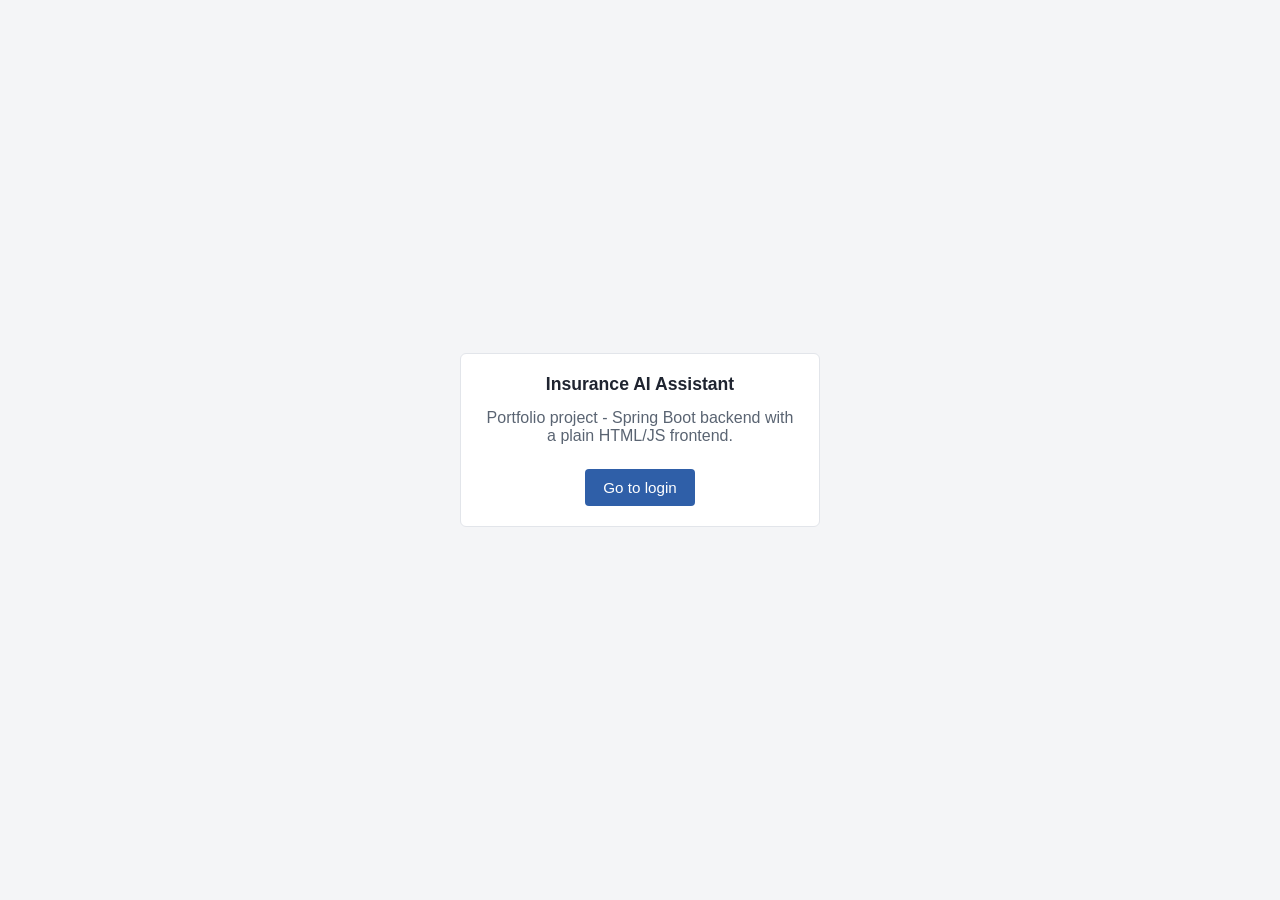
<file: frontend/index.html>
<!DOCTYPE html>
<html lang="en">
<head>
    <meta charset="UTF-8">
    <title>Insurance AI Assistant</title>
    <link rel="stylesheet" href="css/style.css">
</head>
<body>
    <div class="login-wrapper">
        <div class="card login-card" style="text-align: center;">
            <h2>Insurance AI Assistant</h2>
            <p class="page-subtitle">Portfolio project - Spring Boot backend with a plain HTML/JS frontend.</p>
            <div class="login-actions" style="justify-content: center;">
                <a href="login.html"><button>Go to login</button></a>
            </div>
        </div>
    </div>
</body>
</html>
</file>
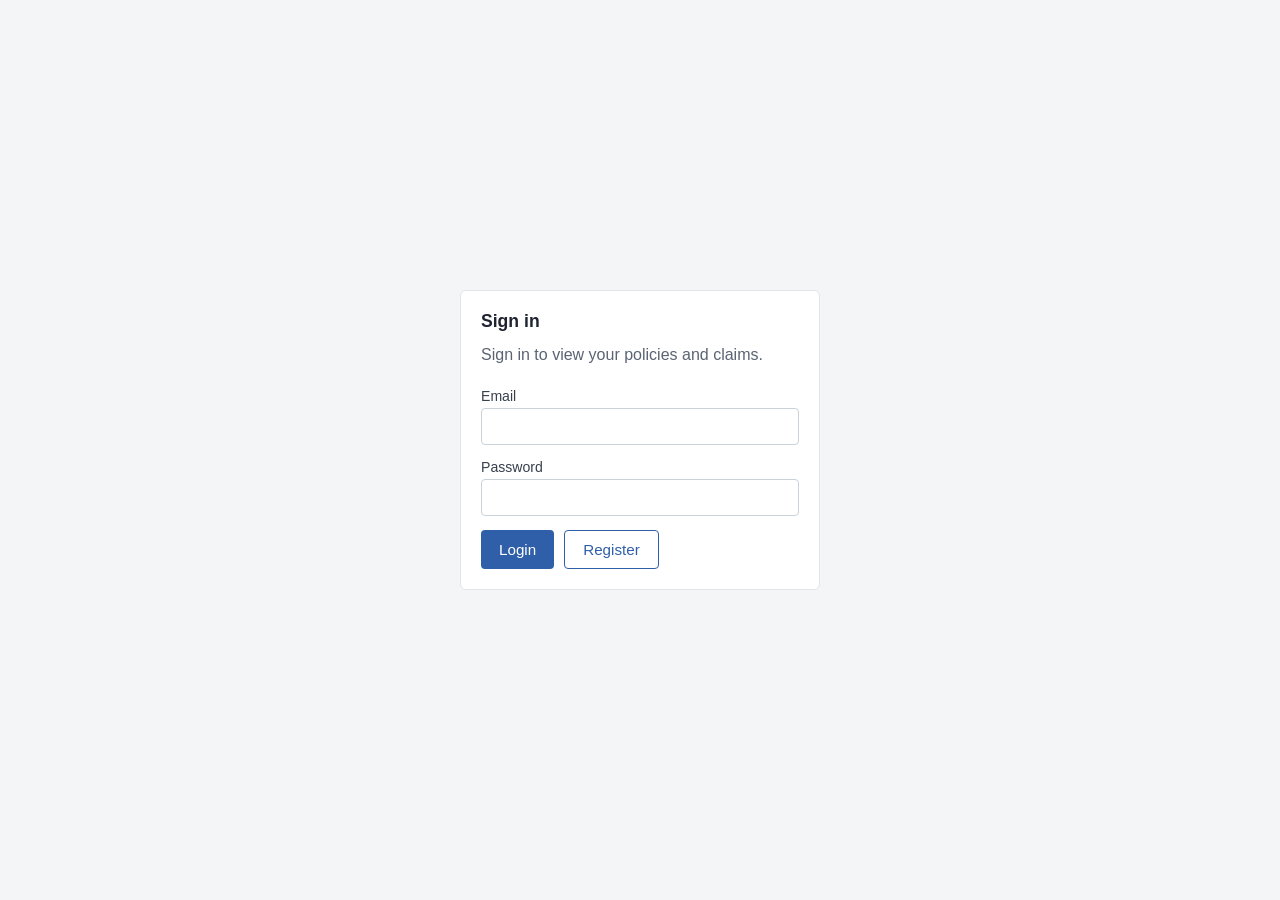
<file: frontend/assistant.html>
<!DOCTYPE html>
<html lang="en">
<head>
    <meta charset="UTF-8">
    <title>AI Assistant - Insurance AI Assistant</title>
    <link rel="stylesheet" href="css/style.css">
</head>
<body>
    <header class="top-nav">
        <div class="brand">Insurance AI Assistant</div>
        <nav>
            <a href="dashboard.html">Dashboard</a>
            <a href="policy.html">Policy</a>
            <a href="claims.html">Claims</a>
            <a href="assistant.html" class="active">AI Assistant</a>
            <a href="login.html">Logout</a>
        </nav>
    </header>

    <main class="page-content">
        <h1>AI Assistant</h1>
        <p class="page-subtitle">Ask a question about your policy or claims. Answers are grounded in the actual policy documents, with sources shown below each response.</p>

        <div class="card">
            <div id="chat-window" class="chat-window"></div>

            <div class="chat-input-row">
                <input type="text" id="chat-input" placeholder="Ask a question...">
                <button id="chat-send-button">Send</button>
            </div>
        </div>
    </main>

    <script src="js/api.js"></script>
    <script src="js/assistant.js"></script>
</body>
</html>
</file>
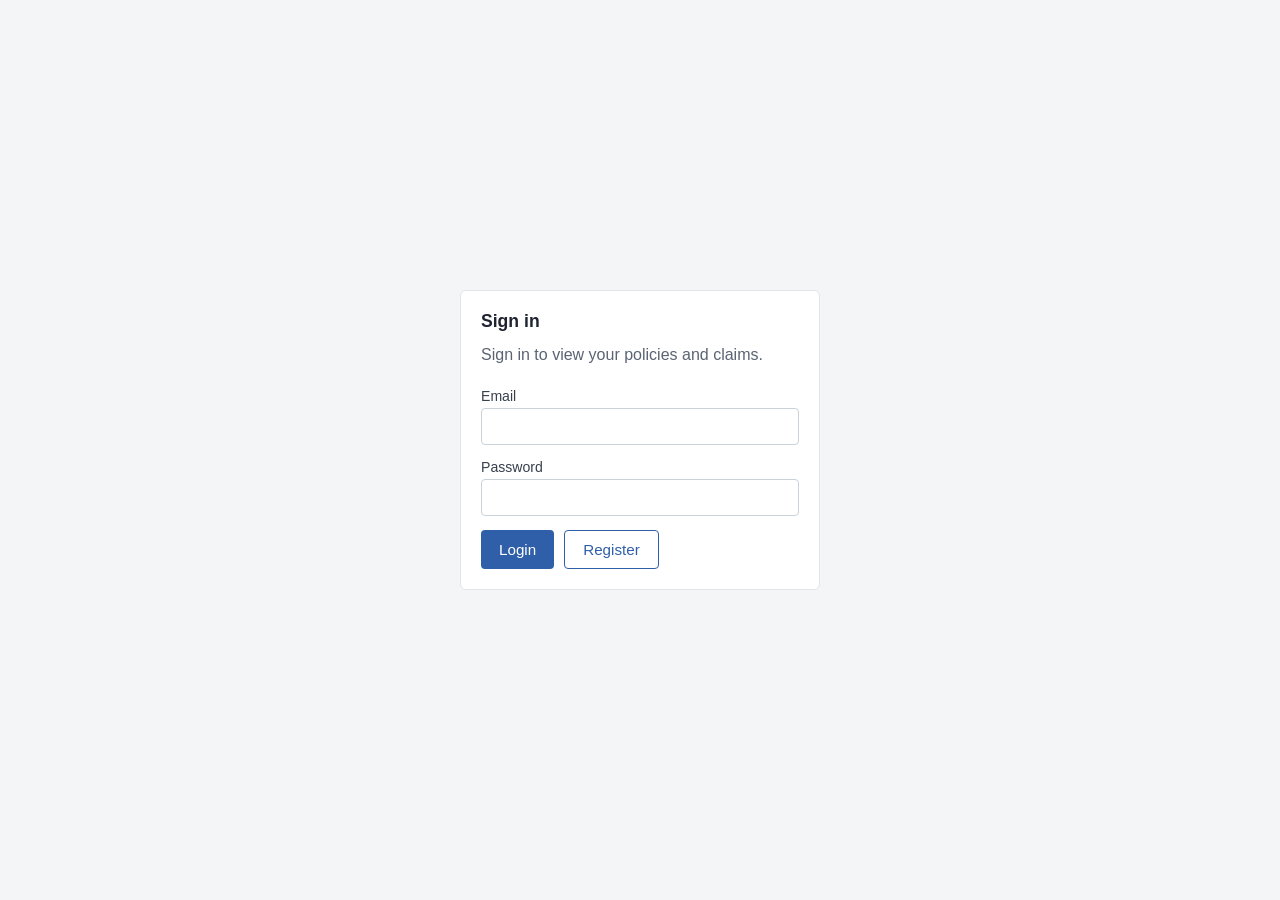
<file: frontend/claims.html>
<!DOCTYPE html>
<html lang="en">
<head>
    <meta charset="UTF-8">
    <title>Claims - Insurance AI Assistant</title>
    <link rel="stylesheet" href="css/style.css">
</head>
<body>
    <header class="top-nav">
        <div class="brand">Insurance AI Assistant</div>
        <nav>
            <a href="dashboard.html">Dashboard</a>
            <a href="policy.html">Policy</a>
            <a href="claims.html" class="active">Claims</a>
            <a href="assistant.html">AI Assistant</a>
            <a href="login.html">Logout</a>
        </nav>
    </header>

    <main class="page-content">
        <h1>Claims</h1>
        <p class="page-subtitle">View your claim history and submit a new claim.</p>

        <div class="card">
            <h2>Claim history</h2>
            <p id="claims-status-message" class="info-text">Loading claims...</p>
            <table id="claims-table" style="display: none;">
                <thead>
                    <tr>
                        <th>Claim number</th>
                        <th>Type</th>
                        <th>Amount</th>
                        <th>Submitted</th>
                        <th>Status</th>
                    </tr>
                </thead>
                <tbody id="claims-table-body"></tbody>
            </table>
            <p id="no-claims-message" class="info-text" style="display: none;">No claims found.</p>
        </div>

        <div class="card">
            <h2>Submit a claim</h2>
            <form id="claim-form">
                <div class="field">
                    <label for="claim-policy">Policy</label>
                    <select id="claim-policy" required></select>
                </div>
                <div class="field">
                    <label for="claim-type">Claim type</label>
                    <select id="claim-type" required>
                        <option value="">Select a type</option>
                        <option value="Hospitalization">Hospitalization</option>
                        <option value="Accident">Accident</option>
                        <option value="Outpatient">Outpatient</option>
                        <option value="Other">Other</option>
                    </select>
                </div>
                <div class="field">
                    <label for="claim-description">Description</label>
                    <textarea id="claim-description" required></textarea>
                </div>
                <div class="field">
                    <label for="claim-amount">Claim amount</label>
                    <input type="number" id="claim-amount" min="0.01" step="0.01" required>
                </div>

                <p id="claim-form-message"></p>

                <button type="submit" id="claim-submit-button">Submit claim</button>
            </form>
        </div>
    </main>

    <script src="js/api.js"></script>
    <script src="js/claims.js"></script>
</body>
</html>
</file>
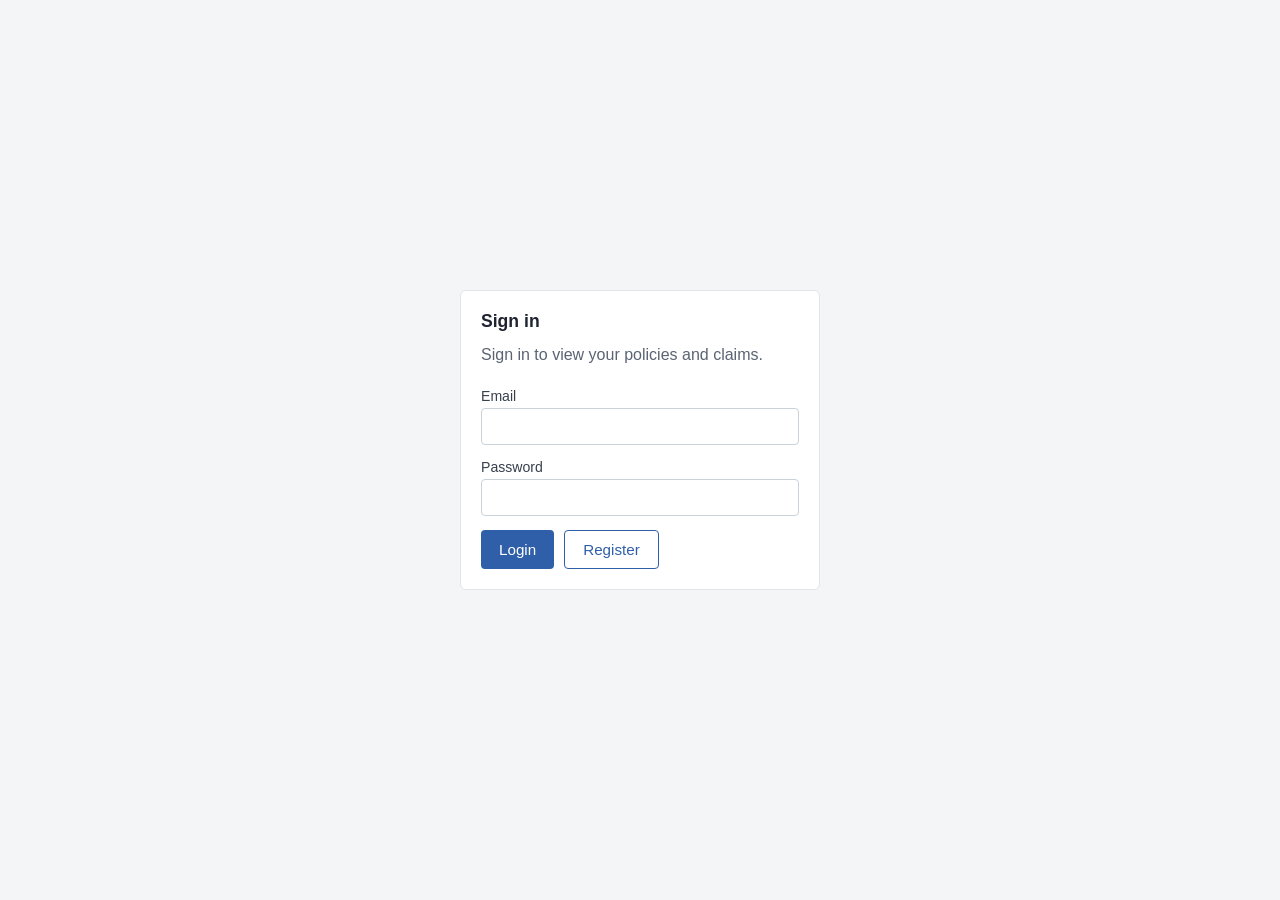
<file: frontend/dashboard.html>
<!DOCTYPE html>
<html lang="en">
<head>
    <meta charset="UTF-8">
    <title>Dashboard - Insurance AI Assistant</title>
    <link rel="stylesheet" href="css/style.css">
</head>
<body>
    <header class="top-nav">
        <div class="brand">Insurance AI Assistant</div>
        <nav>
            <a href="dashboard.html" class="active">Dashboard</a>
            <a href="policy.html">Policy</a>
            <a href="claims.html">Claims</a>
            <a href="assistant.html">AI Assistant</a>
            <a href="login.html">Logout</a>
        </nav>
    </header>

    <main class="page-content">
        <h1 id="welcome-heading">Dashboard</h1>
        <p class="page-subtitle">A quick summary of your policy and recent claims.</p>

        <p id="dashboard-status" class="info-text">Loading dashboard...</p>

        <div id="dashboard-content" style="display: none;">
            <div class="card">
                <h2>Active policy</h2>
                <div class="card-grid">
                    <div>
                        <div class="stat-label">Plan</div>
                        <div class="stat-value" id="plan-name">-</div>
                    </div>
                    <div>
                        <div class="stat-label">Policy number</div>
                        <div class="stat-value" id="policy-number">-</div>
                    </div>
                    <div>
                        <div class="stat-label">Status</div>
                        <div class="stat-value"><span id="policy-status-badge" class="badge">-</span></div>
                    </div>
                    <div>
                        <div class="stat-label">Expires</div>
                        <div class="stat-value" id="policy-expiry">-</div>
                    </div>
                </div>
                <p style="margin-top: 14px;"><a href="policy.html">View full policy details &rarr;</a></p>
            </div>

            <div class="card">
                <h2>Recent claims</h2>
                <table id="recent-claims-table">
                    <thead>
                        <tr>
                            <th>Claim number</th>
                            <th>Type</th>
                            <th>Amount</th>
                            <th>Status</th>
                        </tr>
                    </thead>
                    <tbody id="recent-claims-body"></tbody>
                </table>
                <p id="no-claims-message" class="info-text" style="display: none;">No claims found.</p>
                <p style="margin-top: 14px;"><a href="claims.html">View all claims &rarr;</a></p>
            </div>
        </div>
    </main>

    <script src="js/api.js"></script>
    <script src="js/dashboard.js"></script>
</body>
</html>
</file>
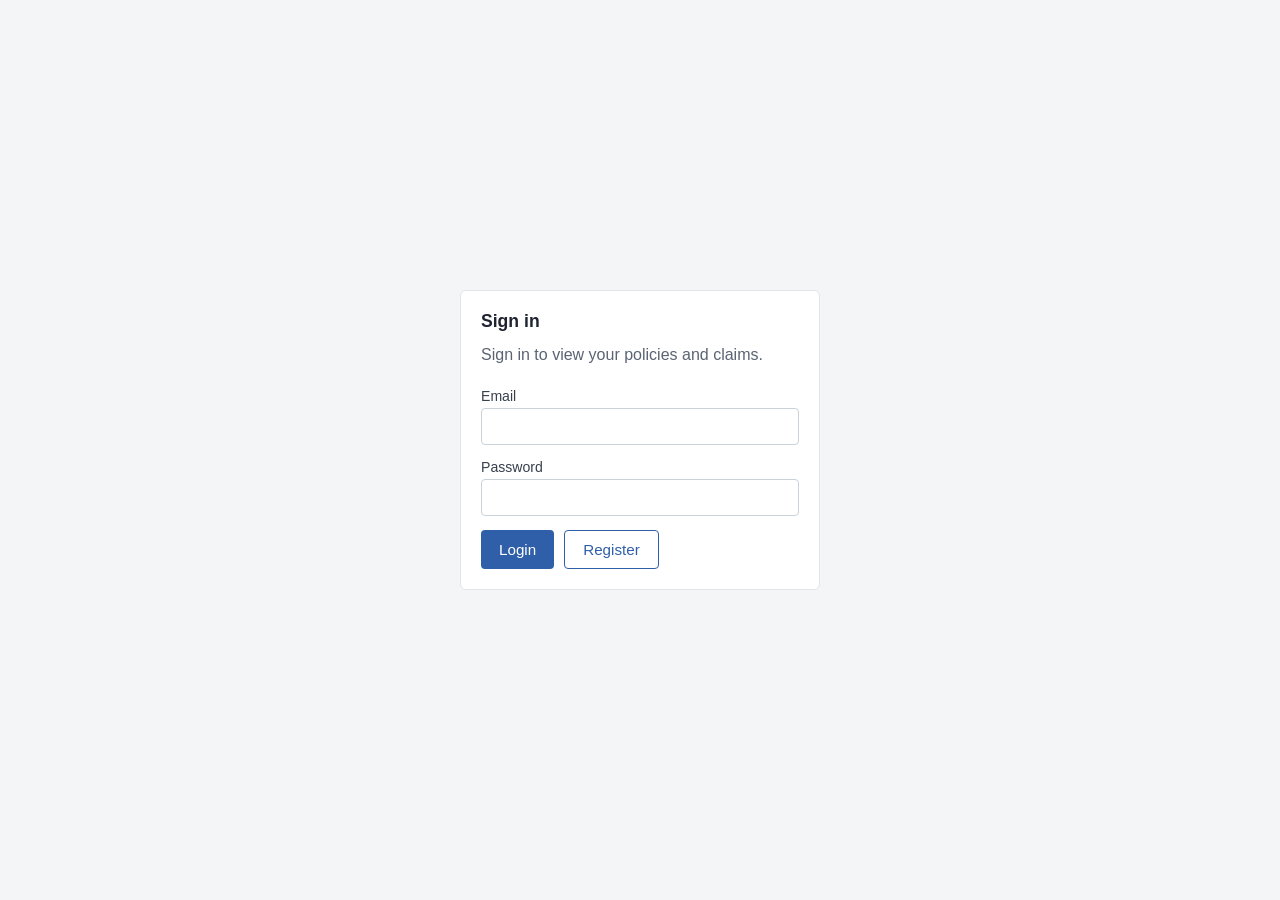
<file: frontend/login.html>
<!DOCTYPE html>
<html lang="en">
<head>
    <meta charset="UTF-8">
    <title>Login - Insurance AI Assistant</title>
    <link rel="stylesheet" href="css/style.css">
</head>
<body>
    <div class="login-wrapper">
        <div class="card login-card">
            <h2>Sign in</h2>
            <p class="page-subtitle">Sign in to view your policies and claims.</p>

            <form id="login-form">
                <div class="field">
                    <label for="email">Email</label>
                    <input type="email" id="email" required>
                </div>
                <div class="field">
                    <label for="password">Password</label>
                    <input type="password" id="password" required>
                </div>

                <p id="login-message" class="info-text"></p>

                <div class="login-actions">
                    <button type="submit" id="login-button">Login</button>
                    <button type="button" id="register-button" class="secondary">Register</button>
                </div>
            </form>
        </div>
    </div>

    <script src="js/api.js"></script>
    <script src="js/login.js"></script>
</body>
</html>
</file>
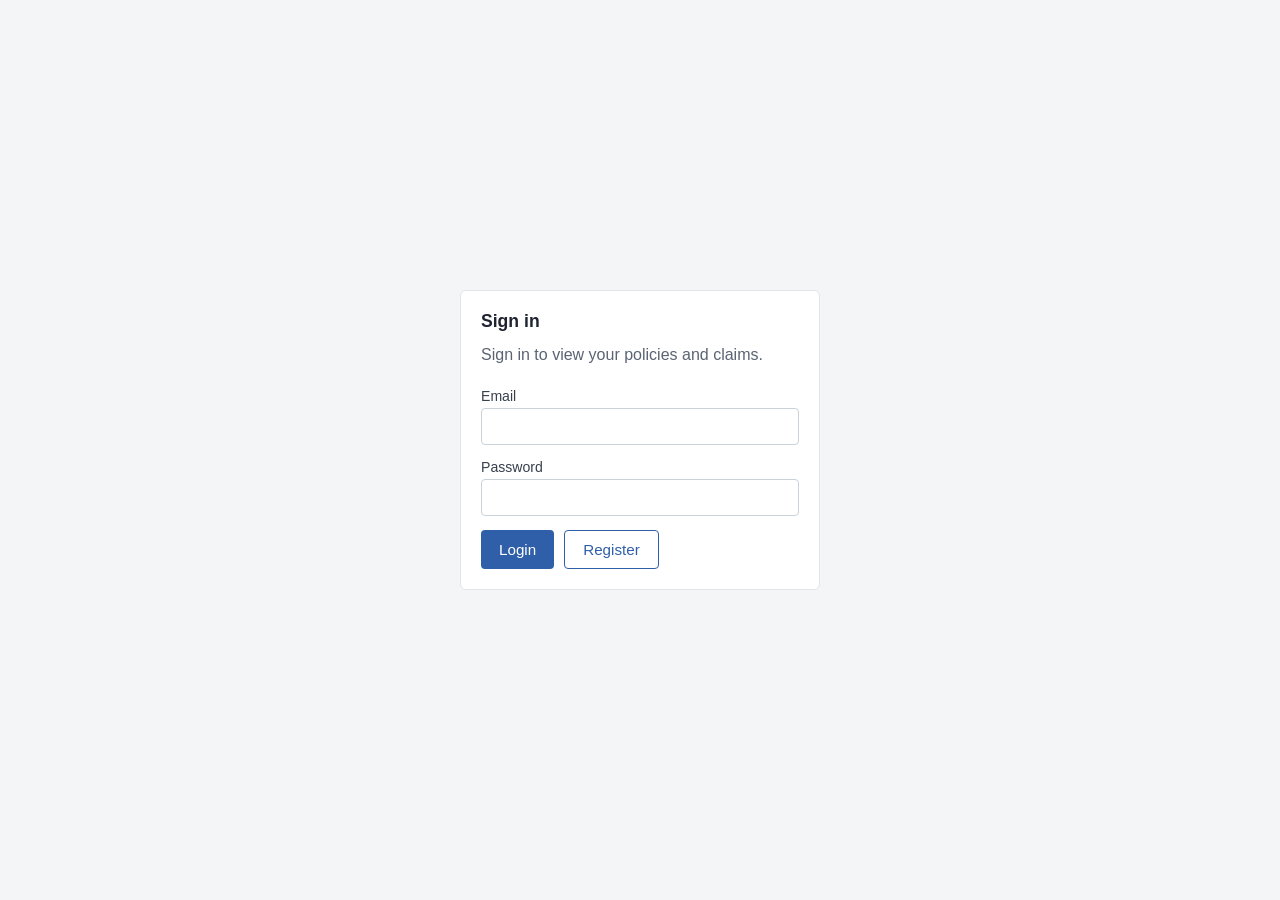
<file: frontend/policy.html>
<!DOCTYPE html>
<html lang="en">
<head>
    <meta charset="UTF-8">
    <title>Policy - Insurance AI Assistant</title>
    <link rel="stylesheet" href="css/style.css">
</head>
<body>
    <header class="top-nav">
        <div class="brand">Insurance AI Assistant</div>
        <nav>
            <a href="dashboard.html">Dashboard</a>
            <a href="policy.html" class="active">Policy</a>
            <a href="claims.html">Claims</a>
            <a href="assistant.html">AI Assistant</a>
            <a href="login.html">Logout</a>
        </nav>
    </header>

    <main class="page-content">
        <h1>Policy details</h1>
        <p class="page-subtitle">Everything about your active insurance policy.</p>

        <p id="policy-status-message" class="info-text">Loading policy...</p>

        <div id="policy-card" class="card" style="display: none;">
            <div class="card-grid">
                <div>
                    <div class="stat-label">Policy number</div>
                    <div class="stat-value" id="detail-policy-number">-</div>
                </div>
                <div>
                    <div class="stat-label">Plan</div>
                    <div class="stat-value" id="detail-plan-name">-</div>
                </div>
                <div>
                    <div class="stat-label">Coverage amount</div>
                    <div class="stat-value" id="detail-coverage">-</div>
                </div>
                <div>
                    <div class="stat-label">Premium</div>
                    <div class="stat-value" id="detail-premium">-</div>
                </div>
                <div>
                    <div class="stat-label">Start date</div>
                    <div class="stat-value" id="detail-start-date">-</div>
                </div>
                <div>
                    <div class="stat-label">End date</div>
                    <div class="stat-value" id="detail-end-date">-</div>
                </div>
                <div>
                    <div class="stat-label">Status</div>
                    <div class="stat-value"><span id="detail-status-badge" class="badge">-</span></div>
                </div>
            </div>
        </div>
    </main>

    <script src="js/api.js"></script>
    <script src="js/policy.js"></script>
</body>
</html>
</file>
<file: frontend/css/style.css>
* {
    box-sizing: border-box;
}

body {
    margin: 0;
    font-family: -apple-system, Segoe UI, Roboto, Arial, sans-serif;
    background-color: #f4f5f7;
    color: #1f2430;
}

a {
    color: #2f5fa8;
}

/* --- Top navigation --- */

.top-nav {
    display: flex;
    align-items: center;
    justify-content: space-between;
    background-color: #1f2937;
    color: #fff;
    padding: 14px 24px;
}

.top-nav .brand {
    font-weight: 600;
    font-size: 1.1rem;
}

.top-nav nav a {
    color: #d7dce3;
    text-decoration: none;
    margin-left: 20px;
    font-size: 0.95rem;
}

.top-nav nav a:hover,
.top-nav nav a.active {
    color: #fff;
}

/* --- Page layout --- */

.page-content {
    max-width: 960px;
    margin: 0 auto;
    padding: 24px 20px 60px;
}

h1 {
    font-size: 1.5rem;
    margin-bottom: 4px;
}

.page-subtitle {
    color: #5a6472;
    margin-top: 0;
    margin-bottom: 24px;
}

/* --- Cards --- */

.card {
    background-color: #fff;
    border: 1px solid #e2e5ea;
    border-radius: 6px;
    padding: 20px;
    margin-bottom: 20px;
}

.card h2 {
    font-size: 1.1rem;
    margin-top: 0;
    margin-bottom: 14px;
}

.card-grid {
    display: grid;
    grid-template-columns: repeat(auto-fit, minmax(220px, 1fr));
    gap: 16px;
}

.stat-label {
    font-size: 0.8rem;
    color: #5a6472;
    text-transform: uppercase;
    letter-spacing: 0.03em;
}

.stat-value {
    font-size: 1.1rem;
    font-weight: 600;
    margin-top: 2px;
}

/* --- Status badges --- */

.badge {
    display: inline-block;
    padding: 2px 10px;
    border-radius: 12px;
    font-size: 0.8rem;
    font-weight: 600;
}

.badge-active,
.badge-approved {
    background-color: #e2f5e9;
    color: #1e7a44;
}

.badge-expired,
.badge-rejected,
.badge-cancelled {
    background-color: #fbe6e6;
    color: #a3272a;
}

.badge-under_review,
.badge-submitted {
    background-color: #fff3d9;
    color: #90661a;
}

.badge-settled {
    background-color: #e4e9fb;
    color: #33429a;
}

/* --- Tables --- */

table {
    width: 100%;
    border-collapse: collapse;
}

th, td {
    text-align: left;
    padding: 10px 8px;
    border-bottom: 1px solid #e9ebef;
    font-size: 0.92rem;
}

th {
    color: #5a6472;
    font-weight: 600;
    font-size: 0.8rem;
    text-transform: uppercase;
}

/* --- Forms --- */

form .field {
    margin-bottom: 14px;
}

label {
    display: block;
    font-size: 0.88rem;
    margin-bottom: 4px;
    color: #37404d;
}

input, textarea, select {
    width: 100%;
    padding: 9px 10px;
    border: 1px solid #cbd1d9;
    border-radius: 4px;
    font-size: 0.95rem;
    font-family: inherit;
}

textarea {
    min-height: 70px;
    resize: vertical;
}

button {
    background-color: #2f5fa8;
    color: #fff;
    border: none;
    padding: 10px 18px;
    border-radius: 4px;
    font-size: 0.95rem;
    cursor: pointer;
}

button:hover {
    background-color: #274d89;
}

button:disabled {
    background-color: #9aa7ba;
    cursor: not-allowed;
}

button.secondary {
    background-color: transparent;
    color: #2f5fa8;
    border: 1px solid #2f5fa8;
}

/* --- Status text --- */

.info-text {
    color: #5a6472;
    font-size: 0.92rem;
}

.error-text {
    color: #a3272a;
    font-size: 0.92rem;
}

.success-text {
    color: #1e7a44;
    font-size: 0.92rem;
}

/* --- Login page --- */

.login-wrapper {
    min-height: 100vh;
    display: flex;
    align-items: center;
    justify-content: center;
}

.login-card {
    width: 100%;
    max-width: 360px;
}

.login-actions {
    display: flex;
    gap: 10px;
    margin-top: 6px;
}

/* --- AI Assistant page --- */

.chat-window {
    height: 360px;
    overflow-y: auto;
    border: 1px solid #e2e5ea;
    border-radius: 6px;
    padding: 14px;
    background-color: #fafbfc;
    margin-bottom: 14px;
}

.chat-message {
    margin-bottom: 12px;
    max-width: 80%;
}

.chat-message .sender {
    font-size: 0.78rem;
    color: #5a6472;
    margin-bottom: 2px;
}

.chat-message.user {
    margin-left: auto;
    text-align: right;
}

.chat-message .bubble {
    display: inline-block;
    padding: 8px 12px;
    border-radius: 8px;
    background-color: #e9edf3;
}

.chat-message.user .bubble {
    background-color: #2f5fa8;
    color: #fff;
}

.chat-input-row {
    display: flex;
    gap: 10px;
}

.chat-input-row input {
    flex: 1;
}

/* --- Responsive --- */

@media (max-width: 600px) {
    .top-nav {
        flex-direction: column;
        align-items: flex-start;
        gap: 8px;
    }

    .top-nav nav a {
        margin-left: 0;
        margin-right: 16px;
    }
}
</file>
